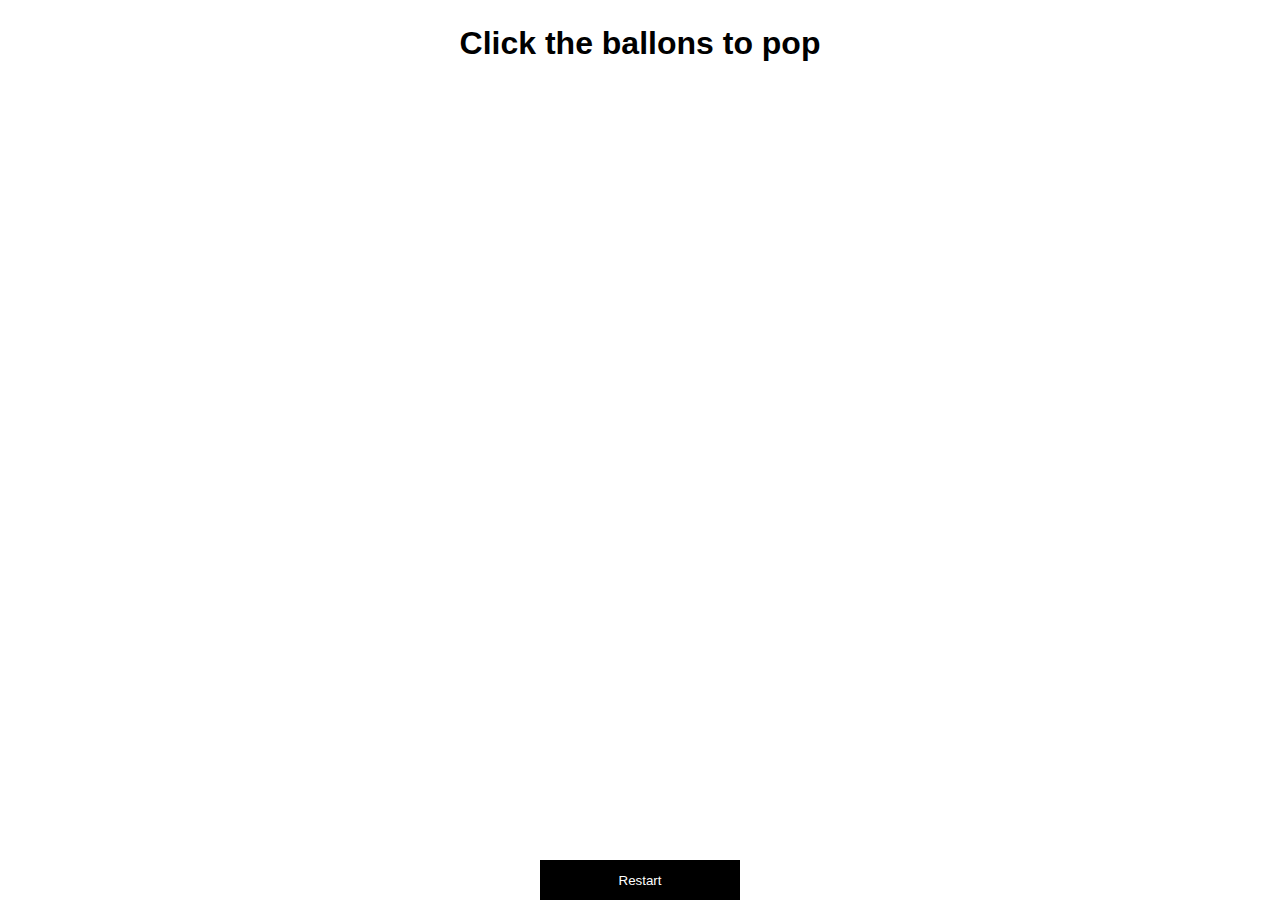
<file: index.html>
<!DOCTYPE html>
<html lang="en">
<head>
    <meta charset="UTF-8">
    <meta name="viewport" content="width=device-width, initial-scale=1.0">
    <title>Balloon Pop Game</title>
    <link rel="shortcut icon" href="img/logo.png" type="image/x-icon">
    <link rel="stylesheet" href="css/style.css">
</head>
<body>
    <div class="container">
        <audio id="audio">
            <source src="audio/pop.mp3" type="audio/ogg">
            <source src="audio/pop.mp3" type="audio/mpeg">
            Your browser does not support the audio element.
        </audio> 
        <audio id="clap">
            <source src="audio/applause.mp3" type="audio/ogg">
            <source src="audio/applause.mp3" type="audio/mpeg">
            Your browser does not support the audio element.
        </audio> 
        <audio id="intro">
            <source src="audio/Intro.mp3" type="audio/ogg">
            <source src="audio/Intro.mp3" type="audio/mpeg">
            Your browser does not support the audio element.
        </audio> 
          
        <h1 id="heading">Click the ballons to pop</h1>
        <div class="row">
            <div class="balloonDiv">
                <div class="balloon yellow">Pop!</div>
                <!-- <h1 class="pop"></h1> -->
                <div class="balloon orange">Pop!</div>
                <!-- <h1 class="pop">Pop!</h1> -->
                <div class="balloon purple">Pop!</div>
                <!-- <h1 class="pop">Pop!</h1> -->
                <div class="balloon  pink">Pop!</div>
                <!-- <h1 class="pop">Pop!</h1> -->
                <div class="balloon">Pop!</div>
                
            </div>
        </div>
        <div class="row">
            <div class="balloonDiv">
                <div class="balloon orange">Pop!</div>
                <div class="balloon">Pop!</div>
                <div class="balloon  pink">Pop!</div>
                <div class="balloon yellow">Pop!</div>
                <div class="balloon purple">Pop!</div>
                
            </div>
        </div>
        <div class="row">
            <div class="balloonDiv">
                <div class="balloon purple">Pop!</div>
                <div class="balloon yellow">Pop!</div>
                <div class="balloon">Pop!</div>
                <div class="balloon orange">Pop!</div>
                <div class="balloon  pink">Pop!</div>
                
            </div>
        </div>
        <div class="row">
            <div class="balloonDiv">
                <div class="balloon yellow">Pop!</div>
                <div class="balloon orange">Pop!</div>
                <div class="balloon purple" >Pop!</div>
                <div class="balloon  pink">Pop!</div>
                <div class="balloon">Pop!</div>
                
            </div>
        </div>
        <div class="row">
            <div class="balloonDiv">
                <div class="balloon pink">Pop!</div>
                <div class="balloon purple">Pop!</div>
                <div class="balloon orange">Pop!</div>
                <div class="balloon">Pop!</div>
                <div class="balloon yellow">Pop!</div>
                
            </div>
        </div>
       <div class="btnDiv"> <button type="submit" id="btn">Restart</button></div>
    </div>
    <script src="js/main.js"></script>
</body>
</html>
</file>
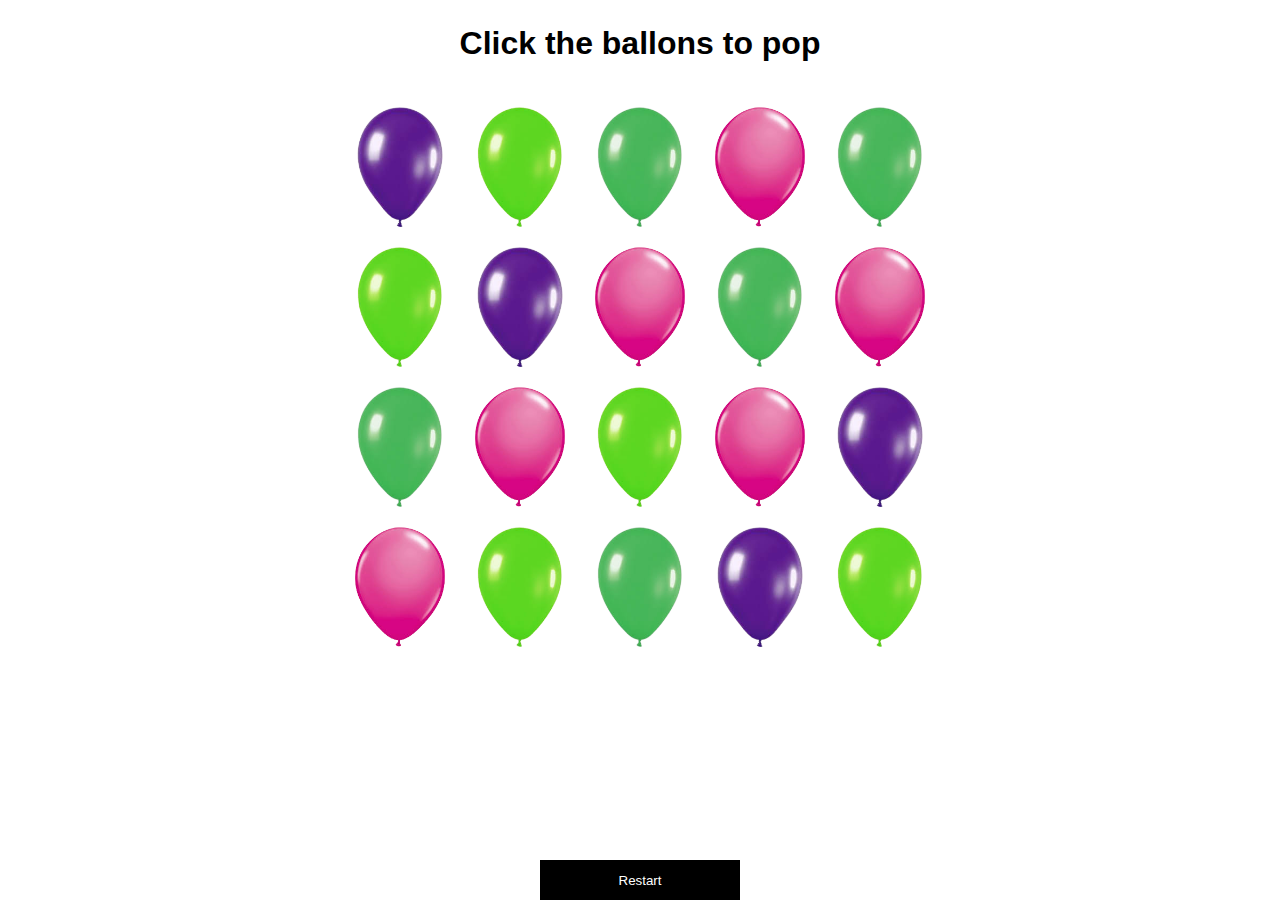
<file: pop.html>
<!DOCTYPE html>
<html lang="en">
<head>
    <meta charset="UTF-8">
    <meta name="viewport" content="width=device-width, initial-scale=1.0">
    <title>Balloon Pop Game</title>
    <link rel="shortcut icon" href="img/logo.png" type="image/x-icon">
    <link rel="stylesheet" href="css/style.css">
</head>
<body>
    <div class="container" id="container">
        <audio id="audio">
            <source src="audio/pop.mp3" type="audio/ogg">
            <source src="audio/pop.mp3" type="audio/mpeg">
            Your browser does not support the audio element.
        </audio> 
        <audio id="clap">
            <source src="audio/applause.mp3" type="audio/ogg">
            <source src="audio/applause.mp3" type="audio/mpeg">
            Your browser does not support the audio element.
        </audio> 
        <audio id="intro">
            <source src="audio/Intro.mp3" type="audio/ogg">
            <source src="audio/Intro.mp3" type="audio/mpeg">
            Your browser does not support the audio element.
        </audio> 
          
        <h1 id="heading">Click the ballons to pop</h1>
        <div class="row">
            <div class="balloonDiv">
                
                <img src="img/balloon3.png" class="balloon purple" alt="">
                <img src="img/balloon4.png" class="balloon lemon" alt="">
                <img src="img/balloon5.png" class="balloon green" alt="">
                <img src="img/balloon8.png" class="balloon pink" alt="">
                <img src="img/balloon5.png" class="balloon green" alt="">
                
            </div>
        </div>
        <div class="row">
            <div class="balloonDiv">
                <img src="img/balloon4.png" class="balloon lemon" alt="">
                <img src="img/balloon3.png" class="balloon purple" alt="">
                <img src="img/balloon8.png" class="balloon pink" alt="">
                <img src="img/balloon5.png" class="balloon green" alt="">
                <img src="img/balloon8.png" class="balloon pink" alt="">
                
            </div>
        </div>
        
        <div class="row">
            <div class="balloonDiv">
                <img src="img/balloon5.png" class="balloon green" alt="">
                <img src="img/balloon8.png" class="balloon pink" alt="">
                <img src="img/balloon4.png" class="balloon lemon" alt="">
                <img src="img/balloon8.png" class="balloon pink" alt="">
                <img src="img/balloon3.png" class="balloon purple" alt="">
                
            </div>
        </div>
        <div class="row">
            <div class="balloonDiv">
                <img src="img/balloon8.png" class="balloon pink" alt="">
                <img src="img/balloon4.png" class="balloon lemon" alt="">
                <img src="img/balloon5.png" class="balloon green" alt="">
                <img src="img/balloon3.png" class="balloon purple" alt="">
                <img src="img/balloon4.png" class="balloon lemon" alt="">
                
            </div>
        </div>
       
       <div class="btnDiv"> <button type="submit" id="btn">Restart</button></div>
    </div>
    <script src="js/main.js"></script>
</body>
</html>
</file>
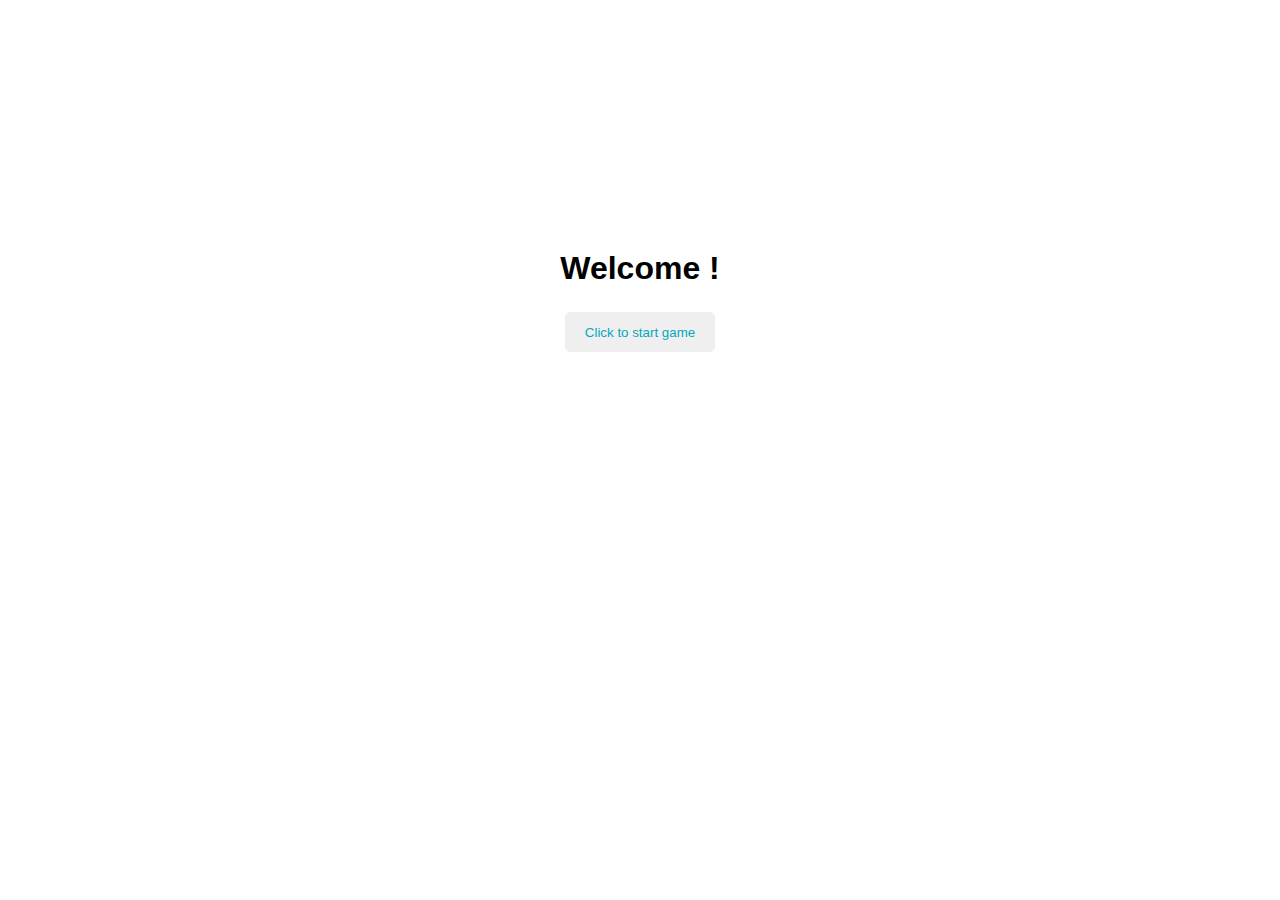
<file: welcome.html>
<!DOCTYPE html>
<html lang="en">
<head>
    <meta charset="UTF-8">
    <meta name="viewport" content="width=device-width, initial-scale=1.0">
    <title>Balloon Pop Game</title>
    <link rel="shortcut icon" href="img/logo.png" type="image/x-icon">
    <link rel="stylesheet" href="css/style.css">
</head>
<body>
    <div class="container">
        <div class="image">
            <h1>Welcome <span id="user"></span>!</h1>
            <button class="butt"><a href="pop.html">Click to start game</a> </button>
        </div>
    </div>
    <script>
        let user = document.querySelector("#user");
        user.textContent = window.localStorage.getItem("name");
    </script>
</body>
</html>
</file>
<file: css/style.css>
*{
    margin: 0;
    padding: 0;
    box-sizing: border-box;
    font-family: 'Montserrat', sans-serif;
}
.container{
    background: url('https://png.pngtree.com/thumb_back/fw800/back_our/20190621/ourmid/pngtree-simple-summer-blue-background-promotion-main-map-image_188836.jpg');
    background-size: cover;
    background-position: center;
    background-repeat: no-repeat;
    /* background-color: black; */
    /* color: white; */
    width: 600px;
    height: 100vh;
    margin: auto;
    position: absolute;
    top: 0;
   bottom: 0;
   right: 0;
   left: 0;
   
   
}
.balloonDiv{
    display: flex;
    justify-content: space-around;
    

}
.balloon{
    width: 20%;
    height: 15%;
    margin-top: 20px;
    color: transparent;
}
h1{
    margin-top: 25px;
    margin-bottom: 25px;
    text-align: center;
}

/* #heading{
    color: #D7FC54;
} */
#btn{
/* padding: 10px 45px; */
border: none;
outline: none;
background-color: black;
color: white;
position: absolute;
bottom: 0;
width: 200px;
height: 40px;

}
.btnDiv{
    text-align: center;
    margin-top: 15px;
    width: 400px;
      
   
}
.image{
    text-align: center;
    margin: auto;
    width: 50%;
    height: 50%;
    position: absolute;
    top: 0;
   bottom: 0;
   right: 0;
   left: 0;
}
input{
    width:70% ;
    height: 40px;
    outline: none;
    border: none;
    border-radius: 5px;
    text-align: center;
}
#button{
    width: 25%;
    height: 40px;
    outline: none;
    border: none;
    border-radius: 5px;
   
}
.butt{
    width: 50%;
    height: 40px;
    outline: none;
    border: none;
    border-radius: 5px;
   
}
a{
    text-decoration: none;
    color: #03A8BC;
}
.green {
    animation-name: green;
    animation-duration: 1s;
    animation-timing-function: ease-in-out;
    animation-iteration-count: infinite;
    animation-direction: alternate;
    animation-delay: 3s;

  }

 
@keyframes green {
    0% {transform: translateY(-30px);}

    100% {transform: translateY(0px);}

}
.purple {
    animation-name: purple;
    animation-duration: 1s;
    animation-timing-function: ease-in-out;
    animation-iteration-count: infinite;
    animation-direction: alternate;
    animation-delay: 3s;

  }

 
@keyframes purple {
    0% {transform: translateX(-30px);}

    100% {transform: translateX(0px);}

}
.pink {
    animation-name: pink;
    animation-duration: 1s;
    animation-timing-function: ease-in-out;
    animation-iteration-count: infinite;
    animation-direction: alternate;
    animation-delay: 3s;

  }

 
@keyframes pink {
    0% {transform: translateY(0px);}

    100% {transform: translateY(-30px);}

}
.lemon {
    animation-name: lemon;
    animation-duration: 1s;
    animation-timing-function: ease-in-out;
    animation-iteration-count: infinite;
    animation-direction: alternate;
    animation-delay: 3s;

  }

 
@keyframes lemon{
    0% {transform: translateX(0px);}

    100% {transform: translateX(-30px);}

}
  

@media(max-width:850px){
    .container{
        width: 100vw;
        height: 100%;
    }
    .btnDiv{
        width: 100vw;
        margin: 0;
        text-align: left;
    }
    #btn{
        width: 100%;
        height: 50px;
    }
    /* .balloon{
        width: 60px;
        height: 60px;
        /* padding: 25px; */
    /* }  */
}
</file>
